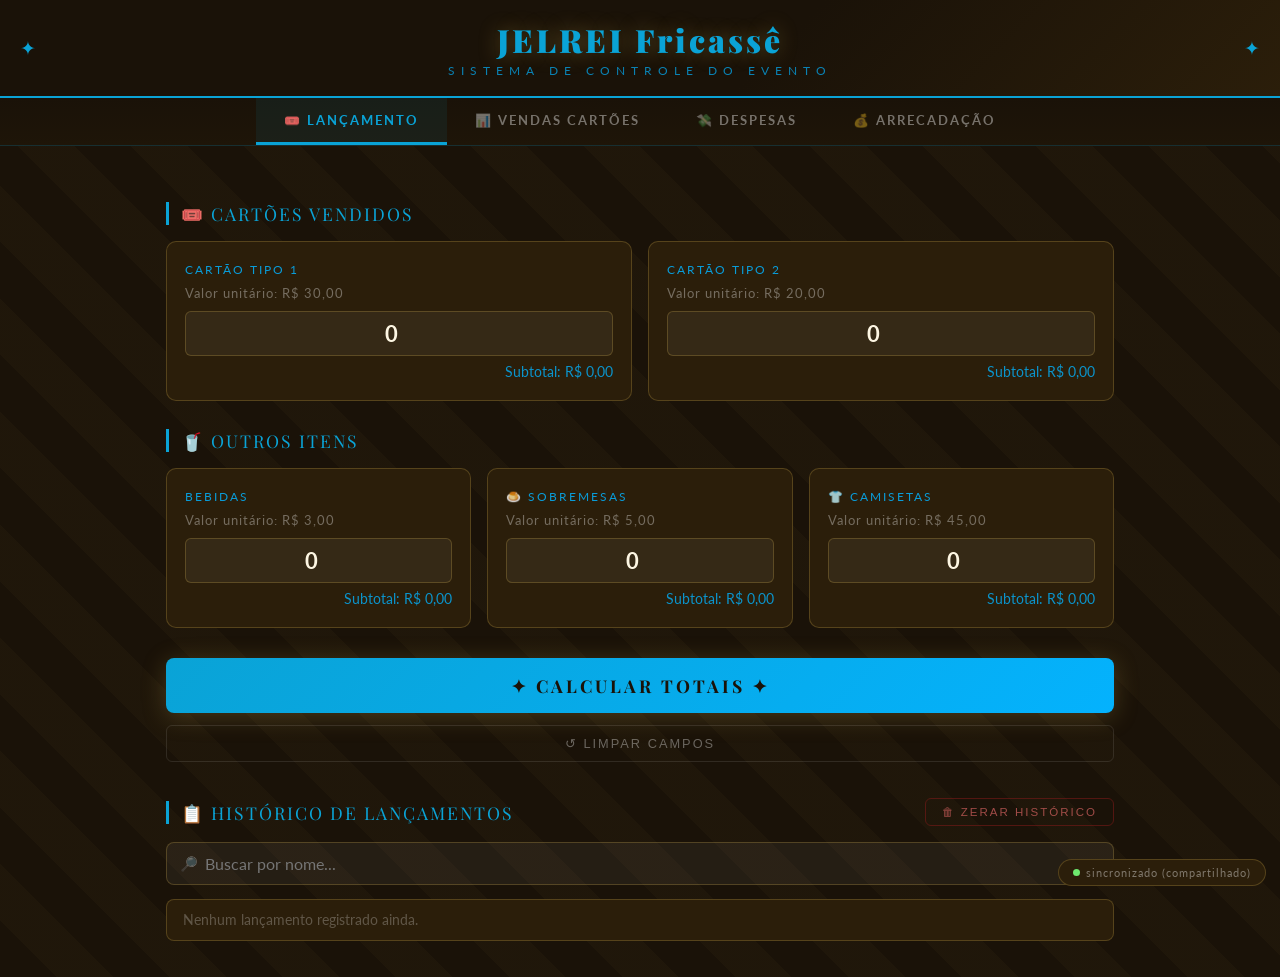
<file: index.html>
<!DOCTYPE html>
<html lang="pt-BR">
<head>
<meta charset="UTF-8">
<meta name="viewport" content="width=device-width, initial-scale=1.0">
<title>JELREI Fricassê</title>
<link href="https://fonts.googleapis.com/css2?family=Playfair+Display:wght@700;900&family=Lato:wght@300;400;700&display=swap" rel="stylesheet">
<link rel="stylesheet" href="style.css">
</head>
<body>
<header>
  <div class="logo">JELREI Fricassê</div>
  <div class="subtitle">Sistema de Controle do Evento</div>
</header>

<nav class="nav-abas">
  <button class="nav-aba active" onclick="trocarAba('lancamento', this)">🎟️ Lançamento</button>
  <button class="nav-aba" onclick="trocarAba('vendas', this)">📊 Vendas Cartões</button>
  <button class="nav-aba" onclick="trocarAba('despesas', this)">💸 Despesas</button>
  <button class="nav-aba" onclick="trocarAba('arrecadacao', this)">💰 Arrecadação</button>
</nav>

<!-- ══════════ ABA 1: LANÇAMENTO ══════════ -->
<div class="pagina ativa" id="pg-lancamento">
<div class="main">

  <div class="section-title">🎟️ Cartões Vendidos</div>
  <div class="grid2">
    <div class="card">
      <label>Cartão Tipo 1</label>
      <div class="price-fixed">Valor unitário: R$ 30,00</div>
      <input type="number" id="qt_cart1" min="0" value="0" oninput="atualizar()">
      <div class="subtotal" id="sub_cart1">Subtotal: R$ 0,00</div>
    </div>
    <div class="card">
      <label>Cartão Tipo 2</label>
      <div class="price-fixed">Valor unitário: R$ 20,00</div>
      <input type="number" id="qt_cart2" min="0" value="0" oninput="atualizar()">
      <div class="subtotal" id="sub_cart2">Subtotal: R$ 0,00</div>
    </div>
  </div>

  <div class="section-title">🥤 Outros Itens</div>
  <div class="grid3">
    <div class="card">
      <label>Bebidas</label>
      <div class="price-fixed">Valor unitário: R$ 3,00</div>
      <input type="number" id="qt_beb" min="0" value="0" oninput="atualizar()">
      <div class="subtotal" id="sub_beb">Subtotal: R$ 0,00</div>
    </div>
    <div class="card">
      <label>🍮 Sobremesas</label>
      <div class="price-fixed">Valor unitário: R$ 5,00</div>
      <input type="number" id="qt_sob" min="0" value="0" oninput="atualizar()">
      <div class="subtotal" id="sub_sob">Subtotal: R$ 0,00</div>
    </div>
    <div class="card">
      <label>👕 Camisetas</label>
      <div class="price-fixed">Valor unitário: R$ 45,00</div>
      <input type="number" id="qt_cam" min="0" value="0" oninput="atualizar()">
      <div class="subtotal" id="sub_cam">Subtotal: R$ 0,00</div>
    </div>
  </div>

  <button class="btn-calc" onclick="calcular()">✦ Calcular Totais ✦</button>
  <button class="btn-clear" onclick="limpar()">↺ Limpar Campos</button>

  <div class="resultado" id="resultado">
    <div class="resultado-title">✦ Resumo do Lançamento ✦</div>
    <div class="res-row"><span class="res-label">Cartão Tipo 1</span><span class="res-val" id="r_c1">—</span></div>
    <div class="res-row"><span class="res-label">Cartão Tipo 2</span><span class="res-val" id="r_c2">—</span></div>
    <div class="res-row"><span class="res-label">Bebidas</span><span class="res-val" id="r_beb">—</span></div>
    <div class="res-row"><span class="res-label">Sobremesas</span><span class="res-val" id="r_sob">—</span></div>
    <div class="res-row"><span class="res-label">Camisetas</span><span class="res-val" id="r_cam">—</span></div>
    <div class="res-total">
      <span class="tl">Total Geral</span>
      <span class="tv" id="r_total">R$ 0,00</span>
    </div>

    <div class="nome-wrap">
      <label>👤 Nome do Comprador</label>
      <input type="text" id="nome-comprador" placeholder="Nome de quem está comprando">
    </div>

    <div class="pagamento-wrap">
      <div class="pag-title">💳 Forma de Pagamento</div>
      <div class="pag-tabs">
        <button class="pag-tab" id="tab-dinheiro" onclick="selecionarPagamento('dinheiro')">
          <span class="tab-icon">💵</span> Dinheiro
        </button>
        <button class="pag-tab" id="tab-pix" onclick="selecionarPagamento('pix')">
          <span class="tab-icon">⚡</span> Pix
        </button>
      </div>
      <div class="pag-dinheiro" id="pag-dinheiro">
        <div class="pag-fields">
          <div class="pag-field">
            <label>Valor a Pagar</label>
            <div class="pf-val" id="din-total">R$ 0,00</div>
          </div>
          <div class="pag-field">
            <label>Valor Recebido (R$)</label>
            <input type="number" id="din-recebido" min="0" step="0.01" placeholder="0,00" oninput="calcularTroco()">
          </div>
        </div>
        <div class="troco-box neutro" id="troco-box">
          <span class="tr-label">Troco</span>
          <span class="tr-val" id="troco-val">—</span>
        </div>
        <button class="btn-confirmar-dinheiro" id="btn-confirmar-dinheiro" onclick="confirmarDinheiro()">✔ Confirmar Pagamento</button>
        <div class="dinheiro-confirmado" id="dinheiro-confirmado">✅ Lançamento registrado!</div>
      </div>
      <div class="pag-pix" id="pag-pix">
        <div class="pix-box">
          <div class="pix-icon">⚡</div>
          <div class="pix-label">Valor Total a Receber via Pix</div>
          <div class="pix-valor" id="pix-total">R$ 0,00</div>
          <button class="btn-pix-confirmar" id="btn-confirmar-pix" onclick="confirmarPix()">✔ Confirmar Pagamento</button>
          <div class="pix-confirmado" id="pix-confirmado">✅ Pagamento via Pix confirmado!</div>
        </div>
      </div>
    </div>
  </div>

  <div class="historico-wrap">
    <div class="hist-header">
      <div class="hist-title">📋 Histórico de Lançamentos</div>
      <button class="btn-zerar" onclick="zerarTudo()">🗑 Zerar Histórico</button>
    </div>
    <div class="busca-wrap">
      <span class="busca-icon">🔎</span>
      <input type="text" id="busca-nome" placeholder="Buscar por nome..." oninput="renderHistorico()">
      <button class="busca-limpar" id="busca-limpar" onclick="limparBusca()" title="Limpar busca">✕</button>
    </div>
    <ul class="historico-lista" id="historico">
      <li class="empty-hist">Carregando...</li>
    </ul>
  </div>

</div>
</div>

<!-- ══════════ ABA 2: VENDAS CARTÕES ══════════ -->
<div class="pagina" id="pg-vendas">
<div class="main">

  <div class="section-title">📊 Vendas de Cartões — Resumo do Dia</div>

  <div class="vc-grid">
    <div class="vc-stat">
      <div class="vs-label">Cartão Tipo 1 vendidos</div>
      <div class="vs-num" id="vc-qt1">0</div>
      <div class="vs-sub">× R$ 30,00 cada</div>
    </div>
    <div class="vc-stat">
      <div class="vs-label">Cartão Tipo 2 vendidos</div>
      <div class="vs-num" id="vc-qt2">0</div>
      <div class="vs-sub">× R$ 20,00 cada</div>
    </div>
    <div class="vc-stat">
      <div class="vs-label">Total de cartões</div>
      <div class="vs-num" id="vc-qtTotal">0</div>
      <div class="vs-sub">todos os tipos</div>
    </div>
    <div class="vc-stat destaque">
      <div class="vs-label">Total arrecadado (cartões)</div>
      <div class="vs-num" id="vc-valTotal">R$ 0,00</div>
      <div class="vs-sub">soma de todos os lançamentos</div>
    </div>
  </div>

  <div class="section-title">📋 Detalhes por Lançamento</div>
  <div id="vc-tabela-wrap">
    <p class="vc-empty" id="vc-empty">Nenhum lançamento registrado ainda. Registre vendas na aba Lançamento.</p>
    <table class="vc-tabela" id="vc-tabela" style="display:none">
      <thead>
        <tr>
          <th>Data / Hora</th>
          <th style="text-align:center">Tipo 1</th>
          <th style="text-align:center">Tipo 2</th>
          <th style="text-align:center">Total Cart.</th>
          <th style="text-align:right">Valor Cartões</th>
        </tr>
      </thead>
      <tbody id="vc-tbody"></tbody>
    </table>
  </div>

</div>
</div>

<!-- ══════════ ABA 3: DESPESAS ══════════ -->
<div class="pagina" id="pg-despesas">
<div class="main">

  <div class="section-title">💸 Registrar Despesa</div>
  <div class="card">
    <div class="grid2" style="margin-bottom:16px;">
      <div>
        <label>Descrição</label>
        <input type="text" id="desp_desc" placeholder="Ex: Carvão, gás, copos, carne...">
      </div>
      <div>
        <label>Forma de Pagamento</label>
        <select id="desp_forma">
          <option value="Dinheiro">💵 Dinheiro</option>
          <option value="Pix">⚡ Pix</option>
          <option value="Cartão">💳 Cartão</option>
        </select>
      </div>
    </div>
    <div>
      <label>Valor (R$)</label>
      <input type="number" id="desp_valor" min="0" step="0.01" placeholder="0,00">
    </div>
    <button class="btn-calc despesa" onclick="registrarDespesa()">✦ Registrar Despesa ✦</button>
  </div>

  <div class="historico-wrap">
    <div class="hist-header">
      <div class="hist-title">📋 Histórico de Despesas</div>
      <button class="btn-zerar" onclick="zerarDespesas()">🗑 Zerar Despesas</button>
    </div>
    <ul class="historico-lista" id="historico-despesas">
      <li class="empty-hist">Carregando...</li>
    </ul>
  </div>

  <div class="arr-hero" style="margin-top:28px;border-color:rgba(200,60,60,0.35);background:linear-gradient(135deg, rgba(200,60,60,0.1), rgba(200,60,60,0.03));">
    <div class="arr-hero-label">✦ Total de Despesas ✦</div>
    <div class="arr-hero-val" id="desp-total" style="color:#F87171;text-shadow:0 0 32px rgba(200,60,60,0.4);">R$ 0,00</div>
    <div class="arr-hero-sub" id="desp-count">0 despesa(s) registrada(s)</div>
  </div>

</div>
</div>

<!-- ══════════ ABA 4: ARRECADAÇÃO TOTAL ══════════ -->
<div class="pagina" id="pg-arrecadacao">
<div class="main">

  <div class="section-title">💰 Arrecadação Total do Evento</div>

  <div class="card" style="margin-bottom:24px;">
    <label style="margin-bottom:14px;">📤 Exportar Dados</label>
    <button class="btn-calc" style="margin:0;" onclick="exportarWord()">📄 Exportar para Word</button>
  </div>

  <div class="arr-hero">
    <div class="arr-hero-label">✦ Total Geral Arrecadado (recebido) ✦</div>
    <div class="arr-hero-val" id="arr-total">R$ 0,00</div>
    <div class="arr-hero-sub" id="arr-lancamentos">0 lançamento(s) registrado(s)</div>
  </div>

  <div class="section-title">⚠ Pendências a Receber</div>
  <div class="busca-wrap">
    <span class="busca-icon">🔎</span>
    <input type="text" id="busca-nome-pend" placeholder="Buscar por nome..." oninput="renderArrecadacao()">
    <button class="busca-limpar" id="busca-limpar-pend" onclick="limparBuscaPend()" title="Limpar busca">✕</button>
  </div>
  <div id="pend-wrap"></div>

  <div class="section-title">📈 Resultado do Evento</div>
  <div class="arr-lucro-grid">
    <div class="arr-lucro-card receita">
      <div class="al-label">Arrecadação</div>
      <div class="al-val" id="arr-receita" style="color:#6EE86E;">R$ 0,00</div>
    </div>
    <div class="arr-lucro-card despesa">
      <div class="al-label">Despesas</div>
      <div class="al-val" id="arr-desp-total" style="color:#F87171;">R$ 0,00</div>
    </div>
    <div class="arr-lucro-card lucro">
      <div class="al-label">Lucro Líquido</div>
      <div class="al-val" id="arr-lucro" style="color:var(--gold);">R$ 0,00</div>
    </div>
  </div>

  <div class="arr-grid">
    <div class="arr-card">
      <div class="ac-label">Cartões</div>
      <div class="ac-val" id="arr-cartoes">R$ 0,00</div>
      <div class="ac-sub" id="arr-cartoes-qt">0 un.</div>
    </div>
    <div class="arr-card">
      <div class="ac-label">Bebidas</div>
      <div class="ac-val" id="arr-bebidas">R$ 0,00</div>
      <div class="ac-sub" id="arr-bebidas-qt">0 un.</div>
    </div>
    <div class="arr-card">
      <div class="ac-label">Sobremesas</div>
      <div class="ac-val" id="arr-sobremesas">R$ 0,00</div>
      <div class="ac-sub" id="arr-sobremesas-qt">0 un.</div>
    </div>
    <div class="arr-card">
      <div class="ac-label">Camisetas</div>
      <div class="ac-val" id="arr-camisetas">R$ 0,00</div>
      <div class="ac-sub" id="arr-camisetas-qt">0 un.</div>
    </div>
    <div class="arr-card">
      <div class="ac-label">Cart. Tipo 1</div>
      <div class="ac-val" id="arr-c1">R$ 0,00</div>
      <div class="ac-sub" id="arr-c1-qt">0 un.</div>
    </div>
    <div class="arr-card">
      <div class="ac-label">Cart. Tipo 2</div>
      <div class="ac-val" id="arr-c2">R$ 0,00</div>
      <div class="ac-sub" id="arr-c2-qt">0 un.</div>
    </div>
  </div>

  <div class="section-title">📊 Distribuição por Categoria</div>
  <div class="arr-breakdown" id="arr-breakdown">
    <div class="arr-row">
      <div class="arr-row-label"><span class="arr-row-icon">🎟️</span> Cartões (Tipo 1 + 2)</div>
      <div><span class="arr-row-val" id="arr-br-cart">R$ 0,00</span><span class="arr-row-pct" id="arr-pct-cart">0%</span></div>
    </div>
    <div class="arr-bar-pad"><div class="arr-bar-wrap"><div class="arr-bar" id="bar-cart" style="width:0%"></div></div></div>
    <div class="arr-row">
      <div class="arr-row-label"><span class="arr-row-icon">🥤</span> Bebidas</div>
      <div><span class="arr-row-val" id="arr-br-beb">R$ 0,00</span><span class="arr-row-pct" id="arr-pct-beb">0%</span></div>
    </div>
    <div class="arr-bar-pad"><div class="arr-bar-wrap"><div class="arr-bar" id="bar-beb" style="width:0%"></div></div></div>
    <div class="arr-row">
      <div class="arr-row-label"><span class="arr-row-icon">🍮</span> Sobremesas</div>
      <div><span class="arr-row-val" id="arr-br-sob">R$ 0,00</span><span class="arr-row-pct" id="arr-pct-sob">0%</span></div>
    </div>
    <div class="arr-bar-pad"><div class="arr-bar-wrap"><div class="arr-bar" id="bar-sob" style="width:0%"></div></div></div>
    <div class="arr-row">
      <div class="arr-row-label"><span class="arr-row-icon">👕</span> Camisetas</div>
      <div><span class="arr-row-val" id="arr-br-cam">R$ 0,00</span><span class="arr-row-pct" id="arr-pct-cam">0%</span></div>
    </div>
    <div class="arr-bar-pad"><div class="arr-bar-wrap"><div class="arr-bar" id="bar-cam" style="width:0%"></div></div></div>
  </div>

</div>
</div>

<div class="sync-badge"><span class="sync-dot" id="sync-dot"></span><span id="sync-text">sincronizado</span></div>

<!-- ══════════ MODAL: EDITAR LANÇAMENTO ══════════ -->
<div class="modal-overlay" id="modal-editar">
  <div class="modal-box">
    <div class="modal-title">✎ Editar Lançamento</div>

    <div class="modal-field">
      <label>Nome do Comprador</label>
      <input type="text" id="edit-nome" placeholder="Nome de quem comprou">
    </div>

    <div class="modal-grid">
      <div class="modal-field">
        <label>Cartão Tipo 1</label>
        <input type="number" id="edit-qt1" min="0" oninput="atualizarPreviewEdicao()">
      </div>
      <div class="modal-field">
        <label>Cartão Tipo 2</label>
        <input type="number" id="edit-qt2" min="0" oninput="atualizarPreviewEdicao()">
      </div>
      <div class="modal-field">
        <label>Bebidas</label>
        <input type="number" id="edit-qb" min="0" oninput="atualizarPreviewEdicao()">
      </div>
      <div class="modal-field">
        <label>Sobremesas</label>
        <input type="number" id="edit-qs" min="0" oninput="atualizarPreviewEdicao()">
      </div>
      <div class="modal-field">
        <label>Camisetas</label>
        <input type="number" id="edit-qc" min="0" oninput="atualizarPreviewEdicao()">
      </div>
      <div class="modal-field">
        <label>Valor Já Pago (R$)</label>
        <input type="number" id="edit-valorpago" min="0" step="0.01" oninput="atualizarPreviewEdicao()">
      </div>
    </div>

    <div class="modal-total-preview" id="edit-total-preview">Novo total: R$ 0,00</div>

    <div class="modal-actions">
      <button class="btn-modal-cancelar" onclick="fecharModalEdicao()">Cancelar</button>
      <button class="btn-modal-salvar" onclick="salvarEdicao()">💾 Salvar</button>
    </div>
  </div>
</div>

<script src="script.js"></script>
</body>
</html>
</file>
<file: style.css>
:root {
  --gold: #0aa3d6;
  --gold-light: #04b2fd;
  --dark: #1A1208;
  --dark2: #2B1E0A;
  --cream: #FDF6E3;
  --red: #8B1A1A;
  --green: #1A5C2A;
  --card-bg: #2B1E0A;
  --border: #C9A84C44;
}
* { box-sizing: border-box; margin: 0; padding: 0; }
body {
  background: var(--dark);
  color: var(--cream);
  font-family: 'Lato', sans-serif;
  min-height: 100vh;
  background-image: repeating-linear-gradient(45deg,transparent,transparent 40px,rgba(201,168,76,0.03) 40px,rgba(201,168,76,0.03) 80px);
}
header {
  background: linear-gradient(135deg, #1A1208 60%, #2B1E0A);
  border-bottom: 2px solid var(--gold);
  padding: 18px 32px;
  text-align: center;
  position: relative;
  box-shadow: 0 4px 32px rgba(201,168,76,0.15);
}
header::before, header::after { content: '✦'; color: var(--gold); font-size: 1.2rem; position: absolute; top: 50%; transform: translateY(-50%); }
header::before { left: 20px; }
header::after { right: 20px; }
.logo { font-family: 'Playfair Display', serif; font-size: 2rem; font-weight: 900; color: var(--gold); letter-spacing: 3px; text-shadow: 0 0 20px rgba(201,168,76,0.4); }
.subtitle { font-size: 0.78rem; letter-spacing: 6px; color: var(--gold-light); opacity: 0.7; margin-top: 2px; text-transform: uppercase; }

/* NAV ABAS PRINCIPAL */
.nav-abas {
  background: linear-gradient(180deg, #1A1208, #1e1508);
  border-bottom: 1px solid rgba(10,163,214,0.2);
  display: flex;
  justify-content: center;
  gap: 0;
  position: sticky;
  top: 0;
  z-index: 100;
  flex-wrap: wrap;
  -webkit-overflow-scrolling: touch;
}
.nav-aba {
  padding: 14px 28px;
  border: none;
  background: transparent;
  color: rgba(255,255,255,0.4);
  font-family: 'Lato', sans-serif;
  font-size: 0.8rem;
  font-weight: 700;
  letter-spacing: 2px;
  text-transform: uppercase;
  cursor: pointer;
  border-bottom: 3px solid transparent;
  transition: all 0.2s;
  white-space: nowrap;
}
.nav-aba:hover { color: var(--gold-light); background: rgba(10,163,214,0.05); }
.nav-aba.active { color: var(--gold); border-bottom-color: var(--gold); background: rgba(10,163,214,0.08); }

/* PÁGINAS */
.pagina { display: none; }
.pagina.ativa { display: block; }

.main { max-width: 980px; margin: 0 auto; padding: 28px 16px; }

.section-title {
  font-family: 'Playfair Display', serif;
  font-size: 1.1rem;
  color: var(--gold);
  letter-spacing: 2px;
  border-left: 3px solid var(--gold);
  padding-left: 12px;
  margin-bottom: 16px;
  margin-top: 28px;
  text-transform: uppercase;
}

.grid2 { display: grid; grid-template-columns: 1fr 1fr; gap: 16px; }
.grid3 { display: grid; grid-template-columns: 1fr 1fr 1fr; gap: 16px; }

.card {
  background: var(--card-bg);
  border: 1px solid var(--border);
  border-radius: 10px;
  padding: 20px 18px;
  transition: box-shadow 0.2s;
}
.card:hover { box-shadow: 0 0 18px rgba(201,168,76,0.13); }
.card label { display: block; font-size: 0.75rem; letter-spacing: 2px; color: var(--gold-light); text-transform: uppercase; margin-bottom: 8px; opacity: 0.85; }
.card .price-fixed { font-size: 0.8rem; color: rgba(255,255,255,0.35); margin-bottom: 10px; letter-spacing: 1px; }
.card input[type="number"] {
  width: 100%;
  background: rgba(255,255,255,0.05);
  border: 1px solid var(--border);
  border-radius: 6px;
  color: var(--cream);
  font-size: 1.4rem;
  font-family: 'Lato', sans-serif;
  font-weight: 700;
  padding: 8px 12px;
  outline: none;
  transition: border 0.2s;
  text-align: center;
}
.card input[type="number"]:focus { border-color: var(--gold); background: rgba(201,168,76,0.07); }
.card .subtotal { font-size: 0.85rem; color: var(--gold-light); margin-top: 8px; text-align: right; opacity: 0.8; }

.card input[type="text"], .card select {
  width: 100%;
  background: rgba(255,255,255,0.05);
  border: 1px solid var(--border);
  border-radius: 6px;
  color: var(--cream);
  font-size: 1rem;
  font-family: 'Lato', sans-serif;
  font-weight: 400;
  padding: 11px 12px;
  outline: none;
  transition: border 0.2s;
}
.card input[type="text"]:focus, .card select:focus { border-color: var(--gold); background: rgba(201,168,76,0.07); }
.card select { cursor: pointer; }
.card select option { background: var(--dark2); color: var(--cream); }

.btn-calc {
  display: block; width: 100%; margin: 30px 0 0; padding: 16px;
  background: linear-gradient(135deg, var(--gold), var(--gold-light));
  color: var(--dark); font-family: 'Playfair Display', serif; font-size: 1.1rem;
  font-weight: 700; letter-spacing: 3px; border: none; border-radius: 8px;
  cursor: pointer; text-transform: uppercase;
  box-shadow: 0 4px 24px rgba(201,168,76,0.25);
  transition: transform 0.1s, box-shadow 0.2s;
}
.btn-calc:hover { transform: translateY(-2px); box-shadow: 0 8px 32px rgba(201,168,76,0.4); }
.btn-calc:active { transform: translateY(0); }

.btn-calc.despesa {
  background: linear-gradient(135deg, #8B1A1A, #C43D3D);
  box-shadow: 0 4px 24px rgba(139,26,26,0.3);
}
.btn-calc.despesa:hover { box-shadow: 0 8px 32px rgba(139,26,26,0.45); }

.resultado {
  display: none;
  background: linear-gradient(135deg, #1A2B1A, #0D1A0D);
  border: 1px solid rgba(80,200,80,0.3);
  border-radius: 12px;
  margin-top: 28px;
  padding: 28px;
  animation: fadeIn 0.4s ease;
}
@keyframes fadeIn { from { opacity:0; transform: translateY(10px); } to { opacity:1; transform: none; } }
.resultado.show { display: block; }
.resultado-title { font-family: 'Playfair Display', serif; color: #6EE86E; font-size: 1.1rem; letter-spacing: 2px; margin-bottom: 20px; text-align: center; text-transform: uppercase; }
.res-row { display: flex; justify-content: space-between; align-items: center; padding: 9px 0; border-bottom: 1px solid rgba(255,255,255,0.06); font-size: 0.92rem; }
.res-row:last-child { border-bottom: none; }
.res-label { color: rgba(255,255,255,0.6); }
.res-val { font-weight: 700; color: var(--gold-light); }
.res-total { display: flex; justify-content: space-between; margin-top: 18px; padding: 14px 18px; background: rgba(201,168,76,0.12); border-radius: 8px; border: 1px solid var(--gold); }
.res-total .tl { font-family: 'Playfair Display', serif; font-size: 1rem; color: var(--gold); }
.res-total .tv { font-family: 'Playfair Display', serif; font-size: 1.5rem; color: var(--gold); font-weight: 900; }

/* NOME COMPRADOR */
.nome-wrap { margin-top: 20px; background: rgba(255,255,255,0.04); border: 1px solid var(--border); border-radius: 8px; padding: 14px 16px; }
.nome-wrap label { display:block; font-size: 0.72rem; letter-spacing: 2px; color: var(--gold-light); text-transform: uppercase; margin-bottom: 8px; opacity: 0.8; }
.nome-wrap input[type="text"] {
  width: 100%; background: rgba(255,255,255,0.05); border: 1px solid var(--border);
  border-radius: 6px; color: var(--cream); font-size: 1rem; font-family: 'Lato', sans-serif;
  padding: 11px 12px; outline: none; transition: border 0.2s;
}
.nome-wrap input[type="text"]:focus { border-color: var(--gold); background: rgba(201,168,76,0.07); }

/* PAGAMENTO */
.pagamento-wrap { margin-top: 24px; border-top: 1px solid rgba(201,168,76,0.2); padding-top: 22px; }
.pag-title { font-family: 'Playfair Display', serif; font-size: 0.95rem; letter-spacing: 2px; color: var(--gold); text-transform: uppercase; margin-bottom: 14px; }
.pag-tabs { display: flex; gap: 10px; margin-bottom: 18px; }
.pag-tab {
  flex: 1; padding: 12px 10px; border-radius: 8px;
  border: 2px solid rgba(201,168,76,0.25); background: transparent;
  color: rgba(255,255,255,0.45); font-family: 'Lato', sans-serif;
  font-size: 0.9rem; font-weight: 700; letter-spacing: 2px;
  text-transform: uppercase; cursor: pointer; transition: all 0.2s;
  display: flex; align-items: center; justify-content: center; gap: 8px;
}
.pag-tab:hover { border-color: var(--gold); color: var(--gold); background: rgba(10,163,214,0.06); }
.pag-tab.active { border-color: var(--gold); background: rgba(10,163,214,0.13); color: var(--gold-light); box-shadow: 0 0 16px rgba(10,163,214,0.18); }
.pag-tab .tab-icon { font-size: 1.2rem; }
.pag-dinheiro, .pag-pix { display: none; animation: fadeIn 0.3s ease; }
.pag-dinheiro.show, .pag-pix.show { display: block; }
.pag-fields { display: grid; grid-template-columns: 1fr 1fr; gap: 14px; margin-bottom: 16px; }
.pag-field { background: rgba(255,255,255,0.04); border: 1px solid var(--border); border-radius: 8px; padding: 14px 16px; }
.pag-field label { display: block; font-size: 0.7rem; letter-spacing: 2px; color: var(--gold-light); text-transform: uppercase; margin-bottom: 6px; opacity: 0.75; }
.pag-field .pf-val { font-size: 1.3rem; font-weight: 700; color: var(--cream); }
.pag-field input[type="number"] { width: 100%; background: transparent; border: none; border-bottom: 1px solid rgba(201,168,76,0.35); border-radius: 0; color: var(--cream); font-size: 1.3rem; font-weight: 700; padding: 4px 0; outline: none; font-family: 'Lato', sans-serif; text-align: left; }
.pag-field input[type="number"]:focus { border-bottom-color: var(--gold); background: transparent; }
.troco-box { border-radius: 8px; padding: 14px 18px; display: flex; justify-content: space-between; align-items: center; font-size: 0.95rem; font-weight: 700; margin-top: 4px; transition: all 0.3s; }
.troco-box.positivo { background: rgba(80,200,80,0.12); border: 1px solid rgba(80,200,80,0.35); color: #6EE86E; }
.troco-box.negativo { background: rgba(200,60,60,0.12); border: 1px solid rgba(200,60,60,0.35); color: #F87171; }
.troco-box.neutro { background: rgba(201,168,76,0.08); border: 1px solid var(--border); color: var(--gold-light); }
.troco-box .tr-label { font-size: 0.75rem; letter-spacing: 2px; text-transform: uppercase; opacity: 0.8; }
.troco-box .tr-val { font-family: 'Playfair Display', serif; font-size: 1.4rem; }
.pix-box { background: linear-gradient(135deg, rgba(10,163,214,0.08), rgba(4,178,253,0.04)); border: 1px solid rgba(10,163,214,0.35); border-radius: 10px; padding: 24px 20px; text-align: center; }
.pix-icon { font-size: 2.4rem; margin-bottom: 10px; }
.pix-label { font-size: 0.75rem; letter-spacing: 3px; text-transform: uppercase; color: var(--gold-light); opacity: 0.7; margin-bottom: 6px; }
.pix-valor { font-family: 'Playfair Display', serif; font-size: 2rem; font-weight: 900; color: var(--gold); margin-bottom: 20px; text-shadow: 0 0 24px rgba(10,163,214,0.35); }
.btn-pix-confirmar { padding: 13px 32px; background: linear-gradient(135deg, #0aa3d6, #04b2fd); color: #0D1A0D; font-family: 'Playfair Display', serif; font-size: 0.95rem; font-weight: 700; letter-spacing: 2px; border: none; border-radius: 8px; cursor: pointer; text-transform: uppercase; box-shadow: 0 4px 20px rgba(10,163,214,0.3); transition: transform 0.15s, box-shadow 0.2s; }
.btn-pix-confirmar:hover { transform: translateY(-2px); box-shadow: 0 8px 28px rgba(10,163,214,0.5); }
.btn-pix-confirmar:disabled { opacity: 0.45; cursor: not-allowed; transform: none; }
.pix-confirmado { display: none; align-items: center; justify-content: center; gap: 8px; font-size: 1rem; font-weight: 700; color: #6EE86E; letter-spacing: 1px; margin-top: 14px; animation: fadeIn 0.3s; }
.pix-confirmado.show { display: flex; }

.btn-confirmar-dinheiro { display: block; width: 100%; margin-top: 16px; padding: 13px 32px; background: linear-gradient(135deg, #0aa3d6, #04b2fd); color: #0D1A0D; font-family: 'Playfair Display', serif; font-size: 0.95rem; font-weight: 700; letter-spacing: 2px; border: none; border-radius: 8px; cursor: pointer; text-transform: uppercase; box-shadow: 0 4px 20px rgba(10,163,214,0.3); transition: transform 0.15s, box-shadow 0.2s, background 0.2s; }
.btn-confirmar-dinheiro:hover { transform: translateY(-2px); box-shadow: 0 8px 28px rgba(10,163,214,0.5); }
.btn-confirmar-dinheiro.parcial { background: linear-gradient(135deg, #C9861A, #E8A93D); box-shadow: 0 4px 20px rgba(201,134,26,0.35); }
.dinheiro-confirmado { display: none; align-items: center; justify-content: center; gap: 8px; font-size: 1rem; font-weight: 700; color: #6EE86E; letter-spacing: 1px; margin-top: 14px; animation: fadeIn 0.3s; }
.dinheiro-confirmado.show { display: flex; }

.btn-clear { display: block; width: 100%; margin-top: 12px; padding: 10px; background: transparent; color: rgba(255,255,255,0.35); font-size: 0.8rem; letter-spacing: 2px; border: 1px solid rgba(255,255,255,0.1); border-radius: 6px; cursor: pointer; text-transform: uppercase; transition: all 0.2s; }
.btn-clear:hover { color: var(--red); border-color: var(--red); }

.historico-wrap { margin-top: 36px; }
.historico-lista { list-style: none; margin-top: 10px; }
.historico-lista li { background: var(--card-bg); border: 1px solid var(--border); border-radius: 8px; padding: 12px 16px; margin-bottom: 8px; display: flex; justify-content: space-between; align-items: center; font-size: 0.85rem; animation: fadeIn 0.3s; flex-wrap: wrap; gap: 8px; }
.historico-lista li .hi-info { color: rgba(255,255,255,0.55); font-size: 0.75rem; }
.historico-lista li .hi-total { color: var(--gold); font-weight: 700; font-size: 1rem; }
.hi-nome { color: var(--cream); font-weight: 700; }
.hi-forma { color: rgba(255,255,255,0.4); font-size: 0.72rem; letter-spacing: 1px; text-transform: uppercase; margin-left: 6px; }
.hi-pendente { display: inline-block; margin-top: 6px; background: rgba(200,60,60,0.15); border: 1px solid rgba(200,60,60,0.4); color: #F87171; font-size: 0.72rem; font-weight: 700; letter-spacing: 1px; padding: 3px 10px; border-radius: 20px; }
.hi-completo { display: inline-block; margin-top: 6px; background: rgba(80,200,80,0.12); border: 1px solid rgba(80,200,80,0.35); color: #6EE86E; font-size: 0.7rem; font-weight: 700; letter-spacing: 1px; padding: 3px 10px; border-radius: 20px; }
.btn-del { background: none; border: none; color: var(--red); cursor: pointer; font-size: 1rem; opacity: 0.5; transition: opacity 0.2s; padding: 8px; min-width: 36px; min-height: 36px; }
.btn-del:hover { opacity: 1; }
.btn-edit { background: none; border: none; color: var(--gold-light); cursor: pointer; font-size: 1rem; opacity: 0.55; transition: opacity 0.2s; padding: 8px; min-width: 36px; min-height: 36px; }
.btn-edit:hover { opacity: 1; }
.empty-hist { color: rgba(255,255,255,0.25); font-size: 0.82rem; text-align: center; padding: 20px 0; }

.hist-header { display:flex; align-items:center; justify-content:space-between; flex-wrap:wrap; gap:10px; margin-top:28px; margin-bottom:16px; }
.hist-title { font-family:'Playfair Display',serif; font-size:1.1rem; color:var(--gold); letter-spacing:2px; border-left:3px solid var(--gold); padding-left:12px; text-transform:uppercase; }
.btn-zerar { padding:7px 16px; background:transparent; border:1px solid rgba(139,26,26,0.5); border-radius:6px; color:rgba(248,113,113,0.6); font-size:0.72rem; letter-spacing:2px; text-transform:uppercase; cursor:pointer; transition: all 0.2s; }
.btn-zerar:hover { border-color:#8B1A1A; color:#F87171; }

/* ── BUSCA POR NOME ── */
.busca-wrap { position: relative; display: flex; align-items: center; margin-bottom: 14px; }
.busca-icon { position: absolute; left: 14px; font-size: 0.9rem; opacity: 0.4; pointer-events: none; }
.busca-wrap input[type="text"] {
  width: 100%; background: rgba(255,255,255,0.05); border: 1px solid var(--border);
  border-radius: 8px; color: var(--cream); font-size: 1rem; font-family: 'Lato', sans-serif;
  padding: 11px 38px 11px 38px; outline: none; transition: border 0.2s;
}
.busca-wrap input[type="text"]:focus { border-color: var(--gold); background: rgba(201,168,76,0.07); }
.busca-limpar { position: absolute; right: 4px; background: none; border: none; color: rgba(255,255,255,0.3); cursor: pointer; font-size: 0.85rem; padding: 10px 12px; display: none; transition: color 0.2s; min-width: 40px; min-height: 40px; }
.busca-limpar:hover { color: var(--red); }
.busca-limpar.show { display: block; }
.busca-vazia { color: rgba(255,255,255,0.25); font-size: 0.85rem; text-align: center; padding: 20px 0; }

/* ── MODAL EDIÇÃO ── */
.modal-overlay { position: fixed; inset: 0; background: rgba(0,0,0,0.65); z-index: 500; display: none; align-items: center; justify-content: center; padding: 16px; }
.modal-overlay.show { display: flex; }
.modal-box { background: var(--dark2); border: 1px solid var(--gold); border-radius: 12px; padding: 26px 24px; width: 100%; max-width: 460px; max-height: 90vh; overflow-y: auto; box-shadow: 0 12px 48px rgba(0,0,0,0.5); animation: fadeIn 0.25s ease; }
.modal-title { font-family: 'Playfair Display', serif; color: var(--gold); font-size: 1.1rem; letter-spacing: 2px; margin-bottom: 18px; text-transform: uppercase; text-align: center; }
.modal-field { margin-bottom: 14px; }
.modal-field label { display: block; font-size: 0.72rem; letter-spacing: 2px; color: var(--gold-light); text-transform: uppercase; margin-bottom: 6px; opacity: 0.8; }
.modal-field input[type="text"], .modal-field input[type="number"] {
  width: 100%; background: rgba(255,255,255,0.05); border: 1px solid var(--border);
  border-radius: 6px; color: var(--cream); font-size: 1rem; font-family: 'Lato', sans-serif;
  padding: 10px 12px; outline: none; transition: border 0.2s;
}
.modal-field input:focus { border-color: var(--gold); background: rgba(201,168,76,0.07); }
.modal-grid { display: grid; grid-template-columns: 1fr 1fr; gap: 12px; }
.modal-total-preview { text-align: center; font-family: 'Playfair Display', serif; color: var(--gold); font-size: 1.15rem; font-weight: 700; margin: 16px 0; padding: 10px; background: rgba(201,168,76,0.08); border-radius: 8px; border: 1px solid var(--border); }
.modal-actions { display: flex; gap: 10px; margin-top: 6px; }
.btn-modal-cancelar, .btn-modal-salvar { flex: 1; padding: 12px; border-radius: 8px; border: none; font-family: 'Lato', sans-serif; font-weight: 700; letter-spacing: 1px; text-transform: uppercase; font-size: 0.8rem; cursor: pointer; transition: all 0.2s; }
.btn-modal-cancelar { background: transparent; border: 1px solid rgba(255,255,255,0.15); color: rgba(255,255,255,0.5); }
.btn-modal-cancelar:hover { border-color: var(--red); color: var(--red); }
.btn-modal-salvar { background: linear-gradient(135deg, var(--gold), var(--gold-light)); color: var(--dark); }
.btn-modal-salvar:hover { transform: translateY(-1px); box-shadow: 0 6px 20px rgba(10,163,214,0.35); }

/* ── ABA VENDAS CARTÕES ── */
.vc-data-header {
  display: flex;
  align-items: center;
  justify-content: space-between;
  margin-bottom: 6px;
}
.vc-data-badge {
  font-size: 0.72rem;
  letter-spacing: 2px;
  text-transform: uppercase;
  color: rgba(255,255,255,0.35);
}
.vc-grid { display: grid; grid-template-columns: 1fr 1fr; gap: 16px; margin-bottom: 24px; }
.vc-stat {
  background: var(--card-bg);
  border: 1px solid var(--border);
  border-radius: 10px;
  padding: 22px 20px;
  text-align: center;
}
.vc-stat .vs-label { font-size: 0.72rem; letter-spacing: 2px; text-transform: uppercase; color: var(--gold-light); opacity: 0.7; margin-bottom: 10px; }
.vc-stat .vs-num { font-family: 'Playfair Display', serif; font-size: 2.6rem; font-weight: 900; color: var(--cream); line-height: 1; }
.vc-stat .vs-sub { font-size: 0.78rem; color: rgba(255,255,255,0.3); margin-top: 6px; }
.vc-stat.destaque { background: linear-gradient(135deg, rgba(10,163,214,0.12), rgba(4,178,253,0.06)); border-color: rgba(10,163,214,0.4); }
.vc-stat.destaque .vs-num { color: var(--gold); font-size: 2rem; }

.vc-tabela { width: 100%; min-width: 560px; border-collapse: collapse; margin-top: 6px; }
.vc-tabela th { font-size: 0.7rem; letter-spacing: 2px; text-transform: uppercase; color: var(--gold-light); opacity: 0.6; padding: 8px 12px; text-align: left; border-bottom: 1px solid rgba(201,168,76,0.2); }
.vc-tabela td { padding: 11px 12px; border-bottom: 1px solid rgba(255,255,255,0.05); font-size: 0.88rem; }
.vc-tabela tr:last-child td { border-bottom: none; }
.vc-tabela tr:hover td { background: rgba(255,255,255,0.02); }
.vc-tabela .td-num { font-weight: 700; color: var(--cream); text-align: center; }
.vc-tabela .td-val { font-weight: 700; color: var(--gold-light); text-align: right; }
.vc-tabela .td-total-row td { background: rgba(201,168,76,0.07); font-size: 0.92rem; }
.vc-tabela .td-total-row .td-val { color: var(--gold); font-size: 1rem; }
.vc-empty { color: rgba(255,255,255,0.25); font-size: 0.85rem; text-align: center; padding: 40px 0; }
#vc-tabela-wrap { width: 100%; overflow-x: auto; -webkit-overflow-scrolling: touch; border-radius: 8px; }

/* ── ABA ARRECADAÇÃO ── */
.arr-hero {
  background: linear-gradient(135deg, rgba(10,163,214,0.1), rgba(4,178,253,0.05));
  border: 1px solid rgba(10,163,214,0.3);
  border-radius: 14px;
  padding: 32px 28px;
  text-align: center;
  margin-bottom: 28px;
}
.arr-hero-label { font-size: 0.75rem; letter-spacing: 4px; text-transform: uppercase; color: var(--gold-light); opacity: 0.65; margin-bottom: 10px; }
.arr-hero-val { font-family: 'Playfair Display', serif; font-size: 3.2rem; font-weight: 900; color: var(--gold); text-shadow: 0 0 32px rgba(10,163,214,0.4); line-height: 1; }
.arr-hero-sub { font-size: 0.8rem; color: rgba(255,255,255,0.3); margin-top: 10px; letter-spacing: 1px; }

.arr-lucro-grid { display: grid; grid-template-columns: repeat(3, 1fr); gap: 14px; margin-bottom: 28px; }
.arr-lucro-card {
  border-radius: 12px;
  padding: 20px 16px;
  text-align: center;
  border: 1px solid var(--border);
  background: var(--card-bg);
}
.arr-lucro-card.receita { border-color: rgba(80,200,80,0.35); background: linear-gradient(135deg, rgba(80,200,80,0.08), rgba(80,200,80,0.02)); }
.arr-lucro-card.despesa { border-color: rgba(200,60,60,0.35); background: linear-gradient(135deg, rgba(200,60,60,0.08), rgba(200,60,60,0.02)); }
.arr-lucro-card.lucro { border-color: rgba(201,168,76,0.5); background: linear-gradient(135deg, rgba(201,168,76,0.12), rgba(201,168,76,0.03)); }
.arr-lucro-card .al-label { font-size: 0.7rem; letter-spacing: 2px; text-transform: uppercase; opacity: 0.7; margin-bottom: 8px; color: var(--gold-light); }
.arr-lucro-card .al-val { font-family: 'Playfair Display', serif; font-size: 1.5rem; font-weight: 900; }

.arr-grid { display: grid; grid-template-columns: repeat(3, 1fr); gap: 14px; margin-bottom: 28px; }
.arr-card { background: var(--card-bg); border: 1px solid var(--border); border-radius: 10px; padding: 18px 14px; text-align: center; }
.arr-card .ac-label { font-size: 0.68rem; letter-spacing: 2px; text-transform: uppercase; color: var(--gold-light); opacity: 0.6; margin-bottom: 8px; }
.arr-card .ac-val { font-family: 'Playfair Display', serif; font-size: 1.3rem; font-weight: 700; color: var(--cream); }
.arr-card .ac-sub { font-size: 0.72rem; color: rgba(255,255,255,0.25); margin-top: 4px; }

.arr-breakdown { background: var(--card-bg); border: 1px solid var(--border); border-radius: 10px; overflow: hidden; }
.arr-row { display: flex; justify-content: space-between; align-items: center; padding: 14px 18px; border-bottom: 1px solid rgba(255,255,255,0.05); }
.arr-row:last-child { border-bottom: none; }
.arr-row-label { display: flex; align-items: center; gap: 10px; font-size: 0.88rem; color: rgba(255,255,255,0.65); }
.arr-row-icon { font-size: 1.1rem; }
.arr-row-val { font-weight: 700; color: var(--gold-light); font-size: 0.95rem; }
.arr-row-pct { font-size: 0.72rem; color: rgba(255,255,255,0.25); margin-left: 8px; }
.arr-bar-wrap { height: 4px; background: rgba(255,255,255,0.06); border-radius: 2px; margin-top: 4px; }
.arr-bar { height: 4px; background: linear-gradient(90deg, var(--gold), var(--gold-light)); border-radius: 2px; transition: width 0.5s ease; }
.arr-bar-pad { padding: 0 18px 10px; }

/* ── PENDÊNCIAS ── */
.pend-wrap { background: var(--card-bg); border: 1px solid rgba(200,60,60,0.35); border-radius: 10px; overflow: hidden; margin-bottom: 10px; }
.pend-row { display: flex; justify-content: space-between; align-items: center; padding: 13px 18px; border-bottom: 1px solid rgba(255,255,255,0.05); font-size: 0.88rem; }
.pend-row:last-child { border-bottom: none; }
.pend-nome { color: var(--cream); font-weight: 700; }
.pend-info { color: rgba(255,255,255,0.4); font-size: 0.72rem; margin-top: 2px; }
.pend-val { color: #F87171; font-weight: 700; }
.pend-empty { color: rgba(255,255,255,0.25); font-size: 0.85rem; text-align: center; padding: 24px 0; background: var(--card-bg); border: 1px solid var(--border); border-radius: 10px; }

.sync-badge {
  position: fixed;
  bottom: 14px;
  right: 14px;
  background: var(--card-bg);
  border: 1px solid var(--border);
  border-radius: 20px;
  padding: 6px 14px;
  font-size: 0.7rem;
  letter-spacing: 1px;
  color: rgba(255,255,255,0.4);
  display: flex;
  align-items: center;
  gap: 6px;
  z-index: 200;
}
.sync-dot { width: 7px; height: 7px; border-radius: 50%; background: #6EE86E; }
.sync-dot.loading { background: var(--gold); animation: pulse 1s infinite; }
@keyframes pulse { 0%,100%{opacity:1;} 50%{opacity:0.3;} }

/* ══════════ RESPONSIVIDADE — TABLET / CELULAR ══════════ */
@media (max-width: 600px) {
  .main { padding: 20px 12px; }
  .grid2, .grid3, .vc-grid, .arr-grid, .arr-lucro-grid { grid-template-columns: 1fr 1fr; }
  .logo { font-size: 1.4rem; }
  .subtitle { font-size: 0.65rem; letter-spacing: 4px; }
  header { padding: 14px 46px; }

  .nav-aba { padding: 12px 14px; font-size: 0.68rem; letter-spacing: 1px; }

  .section-title { font-size: 1rem; margin-top: 22px; }

  .card { padding: 16px 14px; }
  .card input[type="number"] { font-size: 1.2rem; padding: 10px 10px; }

  .btn-calc { padding: 14px; font-size: 1rem; letter-spacing: 2px; }

  .resultado { padding: 18px 16px; margin-top: 20px; }
  .resultado-title { font-size: 1rem; }
  .res-total .tv { font-size: 1.3rem; }

  .nome-wrap { padding: 12px 14px; }

  .pag-fields { grid-template-columns: 1fr; }
  .pag-tab { padding: 12px 8px; font-size: 0.8rem; }
  .pix-valor { font-size: 1.6rem; }

  .modal-box { padding: 20px 16px; }
  .modal-grid { grid-template-columns: 1fr; }

  .arr-hero { padding: 24px 18px; }
  .arr-hero-val { font-size: 2.2rem; }

  .arr-lucro-card .al-val { font-size: 1.2rem; }

  .historico-lista li { padding: 12px; }
  .historico-lista li > div:last-child { width: 100%; justify-content: flex-end; }

  .pend-row { flex-wrap: wrap; gap: 6px; }
}

@media (max-width: 400px) {
  .grid2, .grid3 { grid-template-columns: 1fr; }
  .vc-grid, .arr-grid, .arr-lucro-grid { grid-template-columns: 1fr 1fr; }
  .nav-aba { padding: 10px 10px; font-size: 0.62rem; }
  header { padding: 12px 34px; }
  header::before, header::after { font-size: 1rem; }
  .logo { font-size: 1.2rem; letter-spacing: 2px; }
  .arr-hero-val { font-size: 1.8rem; }
  .pix-valor { font-size: 1.4rem; }
  .res-total .tv { font-size: 1.15rem; }
}

/* Evita que qualquer elemento cause rolagem horizontal indesejada na página */
html, body { overflow-x: hidden; }
</file>
